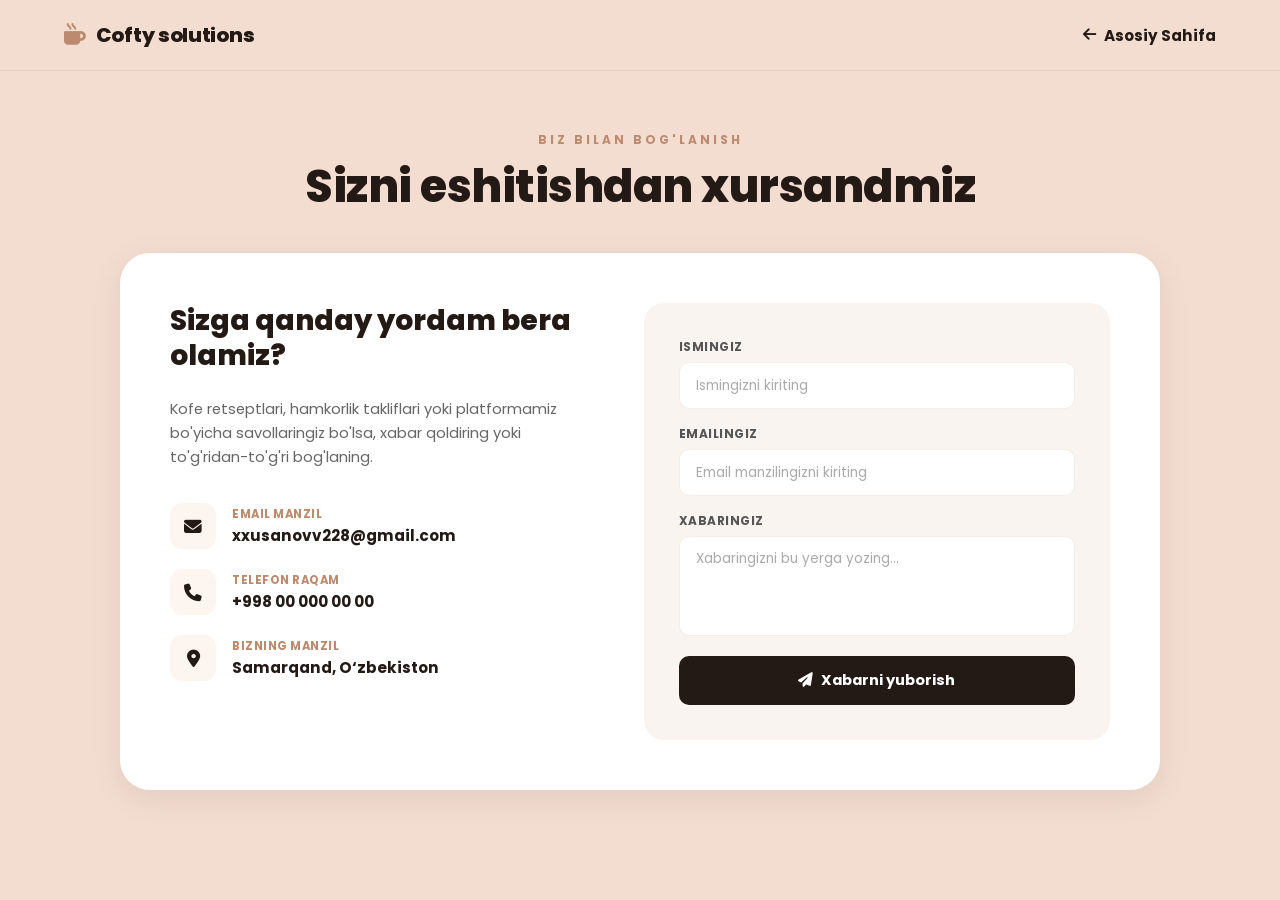
<file: contact.html>
<!DOCTYPE html>
<html lang="uz">
<head>
<meta charset="UTF-8">
<meta name="viewport" content="width=device-width, initial-scale=1.0">
<title>Aloqa Bo'limi</title>
<!-- Google Fonts va FontAwesome Ulanishi -->
<link href="https://fonts.googleapis.com/css2?family=Poppins:wght@300;400;500;600;700;800;900&display=swap" rel="stylesheet">
<link rel="stylesheet" href="https://cdnjs.cloudflare.com/ajax/libs/font-awesome/6.4.0/css/all.min.css">
<link rel="stylesheet" href="scc/contact.css">
</head>
<body>

<!-- ─── HEADER / NAVIGATSIYA PANEL ─── -->
<header class="main-header">
  <div class="nav-container">
    <!-- Logotip qismi -->
    <a href="#" class="brand-logo">
      <i class="fa-solid fa-mug-hot"></i>
      Cofty solutions
    </a>
    <!-- Orqaga qaytish havolasi -->
    <a href="index.html" class="back-home-link">
      <i class="fa-solid fa-arrow-left"></i>
      Asosiy Sahifa
    </a>
  </div>
</header>

<!-- ─── CONTACT SECTION ─── -->
<section class="contact-section">
  <!-- Sarlavha Qismi -->
  <div class="section-header">
    <p class="section-eyebrow">Biz bilan bog'lanish</p>
    <h2 class="section-title">Sizni eshitishdan xursandmiz</h2>
  </div>

  <!-- Oq blokli Asosiy Konteyner -->
  <div class="contact-container">
    
    <!-- Chap tomon: Matn va Aloqa Ma'lumotlari -->
    <div class="contact-info">
      <h3 class="contact-info-title">Sizga qanday yordam bera olamiz?</h3>
      <p class="contact-info-desc">Kofe retseptlari, hamkorlik takliflari yoki platformamiz bo'yicha savollaringiz bo'lsa, xabar qoldiring yoki to'g'ridan-to'g'ri bog'laning.</p>
      
      <div class="contact-details">
        <!-- Email -->
        <div class="contact-item">
          <div class="contact-icon-box"><i class="fa-solid fa-envelope"></i></div>
          <div class="contact-text">
            <h4>Email Manzil</h4>
            <p><a href="mailto:xxusanovv228@gmail.com">xxusanovv228@gmail.com</a></p>
          </div>
        </div>

        <!-- Telefon -->
        <div class="contact-item">
          <div class="contact-icon-box"><i class="fa-solid fa-phone"></i></div>
          <div class="contact-text">
            <h4>Telefon Raqam</h4>
            <p><a href="tel:+998000000000">+998 00 000 00 00</a></p>
          </div>
        </div>

        <!-- Manzil -->
        <div class="contact-item">
          <div class="contact-icon-box"><i class="fa-solid fa-location-dot"></i></div>
          <div class="contact-text">
            <h4>Bizning Manzil</h4>
            <p>Samarqand, O‘zbekiston</p>
          </div>
        </div>
      </div>
    </div>

    <!-- O'ng tomon: Kulrang ichki blokli Forma qismi -->
    <form class="contact-form" onsubmit="handleSubmit(event)">
      <div class="form-group">
        <label for="name">Ismingiz</label>
        <input type="text" id="name" class="form-input" placeholder="Ismingizni kiriting" required>
      </div>
      
      <div class="form-group">
        <label for="email">Emailingiz</label>
        <input type="email" id="email" class="form-input" placeholder="Email manzilingizni kiriting" required>
      </div>
      
      <div class="form-group">
        <label for="message">Xabaringiz</label>
        <textarea id="message" class="form-input" placeholder="Xabaringizni bu yerga yozing..." required></textarea>
      </div>
      
      <button type="submit" class="btn-submit">
        <i class="fa-solid fa-paper-plane"></i> Xabarni yuborish
      </button>
    </form>

  </div>
</section>

<!-- Bildirishnomalar uchun joy -->
<div class="toast-container" id="toast-container"></div>


</body>
<script src="javasc/contact.js"></script>
</html>
</file>
<file: scc/contact.css>
*,
*::before,
*::after {
  box-sizing: border-box;
  margin: 0;
  padding: 0;
}

:root {
  --bg: #f3dcd0;
  --dark: #231915;
  --card: #edd0c1;
  --accent: #bc8a6f;
  --white: #fff;
  --radius: 20px;
  --shadow: 0 8px 32px rgba(35, 25, 21, 0.08);
  --transition: all 0.3s cubic-bezier(0.4, 0, 0.2, 1);
}

body {
  font-family: "Poppins", sans-serif;
  background: var(--bg);
  color: var(--dark);
}

/* ─── HEADER / NAVIGATION ─── */
.main-header {
  width: 100%;
  background: var(--bg);
  border-bottom: 1.5px solid rgba(35, 25, 21, 0.08);
  padding: 20px 5%;
}

.nav-container {
  max-width: 1200px;
  margin: 0 auto;
  display: flex;
  justify-content: space-between;
  align-items: center;
}

.brand-logo {
  display: flex;
  align-items: center;
  gap: 10px;
  text-decoration: none;
  color: var(--dark);
  font-weight: 800;
  font-size: 1.25rem;
  letter-spacing: -0.3px;
}

.brand-logo i {
  color: var(--accent);
  font-size: 1.35rem;
}

.back-home-link {
  display: flex;
  align-items: center;
  gap: 8px;
  text-decoration: none;
  color: var(--dark);
  font-weight: 700;
  font-size: 0.95rem;
  transition: var(--transition);
}

.back-home-link:hover {
  color: var(--accent);
  transform: translateX(-3px);
}

/* ─── CONTACT SECTION ─── */
.contact-section {
  max-width: 1200px;
  margin: 0 auto;
  padding: 60px 20px;
}

.section-header {
  text-align: center;
  margin-bottom: 40px;
}

.section-eyebrow {
  font-size: 0.75rem;
  font-weight: 700;
  letter-spacing: 3px;
  text-transform: uppercase;
  color: var(--accent);
  margin-bottom: 12px;
}

.section-title {
  font-size: clamp(1.8rem, 3.5vw, 2.8rem);
  font-weight: 800;
  line-height: 1.15;
  letter-spacing: -0.5px;
}

.contact-container {
  max-width: 1040px;
  margin: 0 auto;
  display: grid;
  grid-template-columns: 1fr 1.1fr;
  gap: 50px;
  background: var(--white);
  padding: 50px;
  border-radius: 30px;
  box-shadow: var(--shadow);
}

/* Chap tomon: Ma'lumotlar */
.contact-info {
  display: flex;
  flex-direction: column;
  justify-content: flex-start;
  gap: 24px;
}

.contact-info-title {
  font-size: 1.75rem;
  font-weight: 800;
  color: var(--dark);
  line-height: 1.25;
}

.contact-info-desc {
  font-size: 0.92rem;
  color: #666;
  line-height: 1.65;
  margin-bottom: 10px;
}

.contact-details {
  display: flex;
  flex-direction: column;
  gap: 20px;
}

.contact-item {
  display: flex;
  align-items: center;
  gap: 16px;
}

.contact-icon-box {
  width: 46px;
  height: 46px;
  background: #fdf5f0;
  color: var(--dark);
  border-radius: 12px;
  display: flex;
  align-items: center;
  justify-content: center;
  font-size: 1.1rem;
  transition: var(--transition);
}

.contact-item:hover .contact-icon-box {
  background: var(--dark);
  color: var(--white);
  transform: scale(1.05);
}

.contact-text h4 {
  font-size: 0.72rem;
  text-transform: uppercase;
  letter-spacing: 0.5px;
  color: var(--accent);
  font-weight: 700;
}

.contact-text p {
  font-size: 0.95rem;
  font-weight: 700;
  color: var(--dark);
  margin-top: 1px;
}

.contact-text a {
  color: var(--dark);
  text-decoration: none;
  transition: var(--transition);
}

.contact-text a:hover {
  color: var(--accent);
}

/* O'ng tomon: Forma */
.contact-form {
  display: flex;
  flex-direction: column;
  gap: 16px;
  background: #faf4f0;
  padding: 35px;
  border-radius: 20px;
}

.form-group {
  display: flex;
  flex-direction: column;
  gap: 6px;
}

.form-group label {
  font-size: 0.75rem;
  font-weight: 700;
  text-transform: uppercase;
  letter-spacing: 0.5px;
  color: #555;
}

.form-input {
  width: 100%;
  padding: 12px 16px;
  border-radius: 10px;
  border: 1.5px solid rgba(188, 138, 111, 0.15);
  background: var(--white);
  font-family: "Poppins", sans-serif;
  font-size: 0.9rem;
  color: var(--dark);
  outline: none;
  transition: var(--transition);
}

.form-input::placeholder {
  color: #aaa;
  font-size: 0.85rem;
}

.form-input:focus {
  border-color: var(--accent);
  box-shadow: 0 0 0 3px rgba(188, 138, 111, 0.1);
}

textarea.form-input {
  resize: none;
  min-height: 100px;
}

.btn-submit {
  background: var(--dark);
  color: var(--white);
  border: none;
  padding: 14px;
  border-radius: 10px;
  font-family: "Poppins", sans-serif;
  font-size: 0.92rem;
  font-weight: 700;
  cursor: pointer;
  transition: var(--transition);
  display: flex;
  align-items: center;
  justify-content: center;
  gap: 8px;
  margin-top: 4px;
}

.btn-submit:hover {
  background: var(--accent);
  transform: translateY(-1px);
  box-shadow: 0 4px 15px rgba(188, 138, 111, 0.2);
}

/* TOAST (XABAR YUBORILGANDA CHIQADIGAN BILDIRISHNOMA) */
.toast-container {
  position: fixed;
  bottom: 30px;
  right: 30px;
  z-index: 9999;
}

.toast {
  background: var(--dark);
  color: var(--white);
  padding: 14px 22px;
  border-radius: 12px;
  font-size: 0.88rem;
  font-weight: 500;
  box-shadow: 0 8px 24px rgba(35, 25, 21, 0.2);
  display: flex;
  align-items: center;
  gap: 10px;
  animation: toastIn 0.3s ease forwards;
}

@keyframes toastIn {
  from {
    opacity: 0;
    transform: translateY(20px);
  }
  to {
    opacity: 1;
    transform: translateY(0);
  }
}

/* RESPONSIVE (MOBIL QURILMALAR UCHUN) */
@media (max-width: 868px) {
  .contact-container {
    grid-template-columns: 1fr;
    padding: 30px;
    gap: 40px;
  }
  .contact-form {
    padding: 24px;
  }
}
</file>
